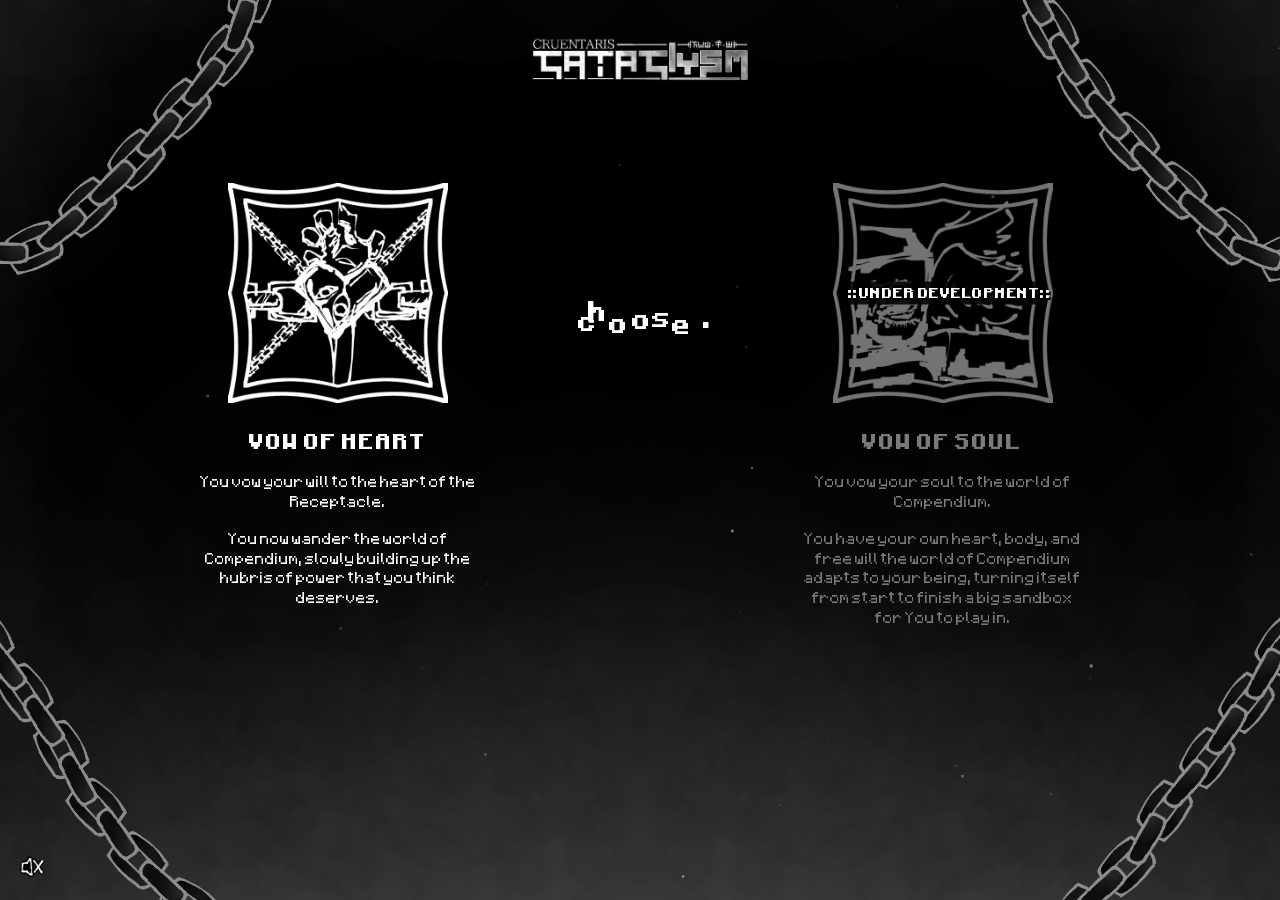
<file: index.html>
<!DOCTYPE html>
<html lang="en">
<head>
  <meta charset="UTF-8" />
  <meta name="viewport" content="width=device-width, initial-scale=1.0" />
  <title>CATACLYSM</title>
  <link rel="icon" type="image/x-icon" href="cruentaris.ico">
  <link rel="stylesheet" href="style.css" />
  <style>
    /* Standalone Mute/Unmute Icon Style (Lower Left Corner) */
    #audio-toggle-btn {
      position: fixed;
      bottom: 20px;
      left: 20px;
      z-index: 1000;
      background: transparent;
      border: none;
      padding: 0;
      display: flex;
      align-items: center;
      justify-content: center;
      cursor: pointer;
      transition: transform 0.2s, opacity 0.2s;
    }

    #audio-toggle-btn:hover {
      transform: scale(1.1);
      opacity: 0.85;
    }

    #audio-icon {
      width: 26px;
      height: 26px;
      object-fit: contain;
      display: block;
    }

    /* chain canves */
    #chains-canvas {
      position: fixed;
      inset: 0;
      pointer-events: none;
      z-index: 1;
    }

    /* bg phrases be pretty */
    #ghost-container {
      position: fixed;
      inset: 0;
      pointer-events: none;
      z-index: 1;
      overflow: hidden;
    }

    .ghost-phrase {
      position: absolute;
      font-family: 'Utsukushi', monospace;
      font-size: 3rem;
      color: #ffffff;
      opacity: 0.22;
      pointer-events: none;
      display: flex;
      flex-direction: column;
      gap: 4px;
      text-shadow: 2px 2px 0px rgba(255,255,255,0.4), -2px -2px 0px rgba(255,255,255,0.2);
    }

    .ghost-line {
      opacity: 0;
    }

    .ghost-line.show {
      opacity: 1;
    }
  </style>
</head>
<body>
  <!-- fx for the bg text -->
  <svg xmlns="http://www.w3.org/2000/svg" style="display: none; width: 0; height: 0;">
    <filter id="crunchy-pixel" x="-20%" y="-20%" width="140%" height="140%">
      <feTurbulence type="fractalNoise" baseFrequency="0.9 0.9" numOctaves="2" result="noise" />
      <feDisplacementMap in="SourceGraphic" in2="noise" scale="4" xChannelSelector="R" yChannelSelector="G" />
    </filter>
  </svg>

  <!-- ost loop n shit -->
  <audio id="bg-audio" src="sunktoofar.mp3" loop preload="auto"></audio>

  <!-- Standalone Mute/Unmute Button (Lower Left Corner) -->
  <button id="audio-toggle-btn" aria-label="Toggle Audio">
    <img id="audio-icon" src="mute.png" alt="Audio Mute State" />
  </button>

  <!-- cinder canvas -->
  <canvas id="cinders-canvas"></canvas>

  <!-- chain canvcaes -->
  <canvas id="chains-canvas"></canvas>

  <!-- bg phrase container -->
  <div id="ghost-container"></div>

  <!-- logo -->
  <div class="logo-header">
    <img src="logo.png" alt="CATACLYSM Logo" class="main-logo" />
  </div>

  <main class="container">
    <!-- LEFT: Active Gamemode -->
    <a href="vow-of-heart.html" class="vow-card active" aria-label="Vow of Heart Newsletter">
      <div class="icon-wrapper">
        <img src="vow_of_heart.png" alt="Vow of Heart Emblem" class="vow-icon" />
      </div>
      <h1 class="vow-title">VOW OF HEART</h1>
      <p class="vow-desc">
        You vow your will to the heart of the Receptacle.
      </p>
      <p class="vow-desc">
        You now wander the world of Compendium, slowly building up the hubris of power that you think deserves.
      </p>
    </a>

    <!-- choose creepy 0pigdiefaGHV -->
    <div class="center-prompt" id="choose-text" aria-label="choose.">
      <span>c</span><span>h</span><span>o</span><span>o</span><span>s</span><span>e</span><span>.</span>
    </div>

    <!-- vos card -->
    <div class="vow-card disabled" aria-disabled="true">
      <div class="icon-wrapper">
        <img src="vow_of_soul.png" alt="Vow of Soul Emblem" class="vow-icon" />
        <div class="dev-banner">::UNDER DEVELOPMENT::</div>
      </div>
      <h2 class="vow-title">VOW OF SOUL</h2>
      <p class="vow-desc">
        You vow your soul to the world of Compendium.
      </p>
      <p class="vow-desc">
        You have your own heart, body, and free will the world of Compendium adapts to your being, turning itself from start to finish a big sandbox for You to play in.
      </p>
    </div>
  </main>

  <!-- flavoir text -->
  <footer class="flavor-footer">
    <p id="flavor-text"></p>
  </footer>

  <!-- trasnition vid -->
  <div id="video-overlay" style="display: none; position: fixed; inset: 0; background: transparent; z-index: 9999; justify-content: center; align-items: center;">
    <video id="transition-video" src="vow-of-heart-transition.webm" muted playsinline preload="auto" style="width: 100%; height: 100%; object-fit: cover;"></video>
  </div>

  <script src="script.js"></script>
</body>
</html>
</file>
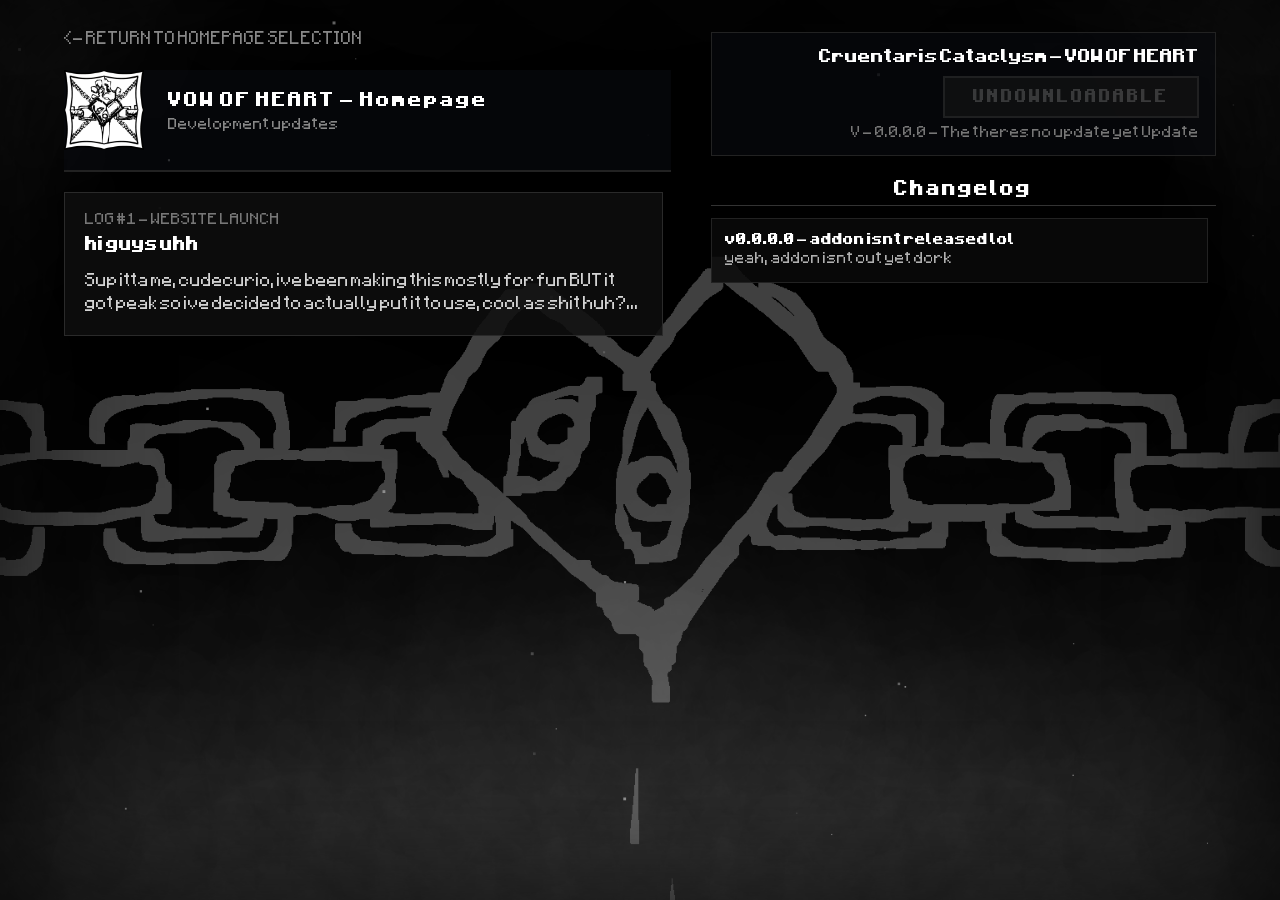
<file: vow-of-heart.html>
<!DOCTYPE html>
<html lang="en">
<head>
  <meta charset="UTF-8" />
  <meta name="viewport" content="width=device-width, initial-scale=1.0" />
  <title>Vow of Heart — Homepage</title>
  <link rel="icon" type="image/x-icon" href="cruentaris.ico">
  <link rel="stylesheet" href="style.css" />
  <style>
    /* fonts */
    @font-face {
      font-family: 'Mojang-Regular';
      src: url('Mojang-Regular.ttf') format('truetype');
      font-weight: normal;
      font-style: normal;
    }
    @font-face {
      font-family: 'Mojang-Bold';
      src: url('Mojang-Bold.ttf') format('truetype');
      font-weight: bold;
      font-style: normal;
    }

    /* Reset & Body Styling */
    html, body {
      margin: 0;
      padding: 0;
      width: 100%;
      min-height: 100vh;
      background-color: #000000;
      color: #fff;
      overflow-x: hidden;
      overflow-y: auto;
      font-family: 'Mojang-Regular', sans-serif;
    }

    /* bg gif */
    .bg-gif-container {
      position: fixed;
      top: 0;
      left: 0;
      width: 100vw;
      height: 100vh;
      pointer-events: none;
      z-index: 0;
      overflow: hidden;
    }

    .bg-gif-container img {
      width: 100%;
      height: 100%;
      object-fit: cover;
      opacity: 0.25;
      filter: contrast(120%);
    }

    /* 2 columsn layoutshitting */
    .page-layout {
      position: relative;
      z-index: 3;
      max-width: 1200px;
      width: 100%;
      margin: 0 auto;
      padding: 2rem 1.5rem;
      display: grid;
      grid-template-columns: 1.2fr 1fr;
      gap: 2.5rem;
      box-sizing: border-box;
    }

    @media (max-width: 950px) {
      .page-layout {
        grid-template-columns: 1fr;
      }
    }

    .back-link {
      display: inline-block;
      color: #888;
      text-decoration: none;
      margin-bottom: 1.5rem;
      font-size: 0.85rem;
      font-family: 'Mojang-Regular', sans-serif;
    }
    .back-link:hover { color: #fff; }

    /* newsletter fart */
    .newsletter-section {
      display: flex;
      flex-direction: column;
    }

    .header-box {
      display: flex;
      align-items: center;
      gap: 1.5rem;
      border-bottom: 2px solid #222;
      padding-bottom: 1.25rem;
      margin-bottom: 1.25rem;
      background: rgba(9, 10, 15, 0.6);
    }

    .header-box img {
      width: 80px;
      height: 80px;
      background: transparent !important;
      background-color: transparent !important;
      box-shadow: none !important;
      border: none !important;
      object-fit: contain;
    }

    .vow-title {
      font-family: 'Mojang-Bold', sans-serif;
      font-size: 1rem;
      color: #fff;
      margin: 0 0 0.4rem 0;
      letter-spacing: 1px;
    }

    .newsletter-scroll-box {
      max-height: 500px;
      overflow-y: auto;
      padding-right: 0.5rem;
      display: flex;
      flex-direction: column;
      gap: 1.25rem;
    }

    /* psot style*/
    .post {
      border: 1px solid #2a2a2a;
      background: rgba(15, 15, 15, 0.85);
      padding: 1.25rem;
      transition: border-color 0.2s ease, background 0.2s ease;
    }
    
    /* Only posts marked as clickable get pointer cursor and hover effects */
    .post.clickable {
      cursor: pointer;
    }
    .post.clickable:hover {
      border-color: #ffffff;
      background: rgba(25, 25, 25, 0.9);
    }

    .post-date {
      color: #777;
      font-size: 0.8rem;
      margin-bottom: 0.5rem;
      font-family: 'Mojang-Regular', sans-serif;
    }
    .post-title {
      font-family: 'Mojang-Bold', sans-serif;
      font-size: 0.95rem;
      color: #fff;
      margin-bottom: 0.75rem;
      line-height: 1.5;
    }
    .post-body {
      line-height: 1.6;
      color: #d4d4d4;
      font-size: 0.9rem;
      font-family: 'Mojang-Regular', sans-serif;
      display: -webkit-box;
      -webkit-line-clamp: 2;
      -webkit-box-orient: vertical;
      overflow: hidden;
      text-overflow: ellipsis;
    }

    /* --- Right Column: Download & Scrollable Changelogs --- */
    .sidebar-section {
      display: flex;
      flex-direction: column;
      gap: 1.5rem;
    }

    .download-card {
      text-align: right;
      background: rgba(9, 10, 15, 0.6);
      padding: 1rem;
      border: 1px solid #222;
    }

    .addon-title {
      font-family: 'Mojang-Bold', sans-serif;
      font-size: 0.9rem;
      color: #fff;
      margin-bottom: 0.75rem;
    }

    .download-btn.disabled {
      display: inline-block;
      background: #141414;
      border: 2px solid #2e2e2e;
      color: #555;
      text-decoration: none;
      padding: 0.75rem 1.75rem;
      font-family: 'Mojang-Bold', sans-serif;
      font-size: 0.85rem;
      letter-spacing: 2px;
      cursor: not-allowed;
      pointer-events: none;
      user-select: none;
      opacity: 0.65;
    }

    .version-subtext {
      color: #777;
      font-size: 0.78rem;
      margin-top: 0.5rem;
      font-family: 'Mojang-Regular', sans-serif;
    }

    .changelog-container {
      display: flex;
      flex-direction: column;
      gap: 0.75rem;
    }

    .changelog-heading {
      font-family: 'Mojang-Bold', sans-serif;
      font-size: 1.05rem;
      color: #fff;
      text-align: center;
      letter-spacing: 1px;
      border-bottom: 1px solid #333;
      padding-bottom: 0.5rem;
    }

    .changelog-scroll-box {
      max-height: 380px;
      overflow-y: auto;
      padding-right: 0.5rem;
      display: flex;
      flex-direction: column;
      gap: 0.75rem;
    }

    .changelog-entry {
      border: 1px solid #222;
      background: rgba(10, 10, 10, 0.85);
      padding: 0.85rem;
    }
    .changelog-version {
      font-size: 0.78rem;
      color: #ffffff;
      margin-bottom: 0.25rem;
      font-weight: bold;
      font-family: 'Mojang-Bold', sans-serif;
    }
    .changelog-text {
      font-size: 0.82rem;
      color: #b0b0b0;
      line-height: 1.4;
      font-family: 'Mojang-Regular', sans-serif;
    }

    /* fullscreenage of long ass shit */
    .modal-overlay {
      display: none;
      position: fixed;
      top: 0;
      left: 0;
      width: 100vw;
      height: 100vh;
      background: rgba(0, 0, 0, 0.85);
      z-index: 1000;
      justify-content: center;
      align-items: center;
      padding: 2rem;
      box-sizing: border-box;
    }
    .modal-overlay.active {
      display: flex;
    }
    .modal-content {
      background: #0f1117;
      border: 1px solid #333;
      max-width: 750px;
      width: 100%;
      max-height: 80vh;
      overflow-y: auto;
      padding: 2.5rem;
      position: relative;
      box-shadow: 0 0 40px rgba(0, 0, 0, 0.9);
      box-sizing: border-box;
    }
    .modal-close {
      position: absolute;
      top: 1rem;
      right: 1.25rem;
      background: none;
      border: none;
      color: #888;
      font-size: 1.2rem;
      cursor: pointer;
      font-family: 'Mojang-Bold', sans-serif;
    }
    .modal-close:hover {
      color: #fff;
    }
    .modal-date {
      color: #777;
      font-size: 0.85rem;
      margin-bottom: 0.75rem;
      font-family: 'Mojang-Regular', sans-serif;
    }
    .modal-title {
      font-family: 'Mojang-Bold', sans-serif;
      font-size: 1.2rem;
      color: #fff;
      margin-bottom: 1.25rem;
      line-height: 1.5;
    }
    .modal-body {
      line-height: 1.7;
      color: #d4d4d4;
      font-size: 0.95rem;
      font-family: 'Mojang-Regular', sans-serif;
      white-space: pre-line;
    }

    /* scrollbar fuckery */
    ::-webkit-scrollbar {
      width: 5px;
    }
    ::-webkit-scrollbar-track {
      background: rgba(0, 0, 0, 0.4);
    }
    ::-webkit-scrollbar-thumb {
      background: #444;
      border-radius: 3px;
    }
    ::-webkit-scrollbar-thumb:hover {
      background: #ffffff;
    }

    /* deepwoken ref(again */
    #cinders-canvas {
      position: fixed;
      top: 0;
      left: 0;
      width: 100%;
      height: 100%;
      pointer-events: none;
      z-index: 2;
    }

    .vignette {
      position: fixed;
      top: 0;
      left: 0;
      width: 100%;
      height: 100%;
      pointer-events: none;
      z-index: 1;
      box-shadow: inset 0 0 150px rgba(0,0,0,0.9);
    }
  </style>
</head>
<body>
  <!-- bg gif -->
  <div class="bg-gif-container">
    <img src="enchained-heart.gif" alt="Enchained Heart Background">
  </div>

  <!-- dwrefendsa inm so fuckig tierd help -->
  <canvas id="cinders-canvas"></canvas>

  <div class="vignette"></div>

  <div class="page-layout">
    
    <!-- newletter -->
    <div class="newsletter-section">
      <a href="index.html" class="back-link">&lt;- RETURN TO HOMEPAGE SELECTION</a>

      <div class="header-box">
        <img src="vow_of_heart.png" alt="Vow of Heart" />
        <div>
          <h1 class="vow-title">VOW OF HEART - Homepage</h1>
          <p style="color: #888; font-size: 0.8rem; margin: 0; font-family: 'Mojang-Regular', sans-serif;">Development updates</p>
        </div>
      </div>

      <!-- scrollable newlettoft -->
      <div class="newsletter-scroll-box">
        
        <!-- post1 -->
        <article class="post">
          <div class="post-date">LOG #1 - WEBSITE LAUNCH</div>
          <h2 class="post-title">hi guys uhh</h2>
          <p class="post-body">
            Sup itta me, cudecurio, ive been making this mostly for fun BUT it got peak so ive decided to actually put it to use, cool as shit huh?
welp, this is mostly for ppl outside the discord (invite be added soon enough im tired), soo yea this will be where the download link for the addon will be, etc etc, so have fun ig, thank you papi(my dad) for helping my b******s on this
          </p>
        </article>
      </div>
    </div>

    <!-- right side suiii -->
    <div class="sidebar-section">
      
      <div class="download-card">
        <div class="addon-title">Cruentaris Cataclysm - VOW OF HEART</div>
        <span class="download-btn disabled" aria-disabled="true">UNDOWNLOADABLE</span>
        <div class="version-subtext">V - 0.0.0.0 - The theres no update yet Update</div>
      </div>

      <div class="changelog-container">
        <h3 class="changelog-heading">Changelog</h3>
        
        <!-- Scrollable wrapper for changelogs -->
        <div class="changelog-scroll-box">
          <div class="changelog-entry">
            <div class="changelog-version">v0.0.0.0 - addon isnt released lol</div>
            <div class="changelog-text">yeah, addon isnt out yet dork</div>
          </div>

      </div>

    </div>

  </div>

  <!-- fullscreen for long shittingifs -->
  <div id="newsletter-modal" class="modal-overlay" onclick="closeModalOnBackground(event)">
    <div class="modal-content">
      <button class="modal-close" onclick="closeModal()">X</button>
      <div id="modal-date" class="modal-date"></div>
      <h2 id="modal-title" class="modal-title"></h2>
      <div id="modal-body" class="modal-body"></div>
    </div>
  </div>

  <!-- scripts ascript script scitpt -->
  <script>
    document.addEventListener("DOMContentLoaded", () => {
      window.addEventListener("load", () => {
        const posts = document.querySelectorAll('.post');
        posts.forEach(post => {
          const body = post.querySelector('.post-body');
          
          // Create an invisible clone without line-clamp restrictions to check actual text height
          const clone = body.cloneNode(true);
          clone.style.display = 'block';
          clone.style.webkitLineClamp = 'unset';
          clone.style.lineClamp = 'unset';
          clone.style.position = 'absolute';
          clone.style.visibility = 'hidden';
          clone.style.height = 'auto';
          clone.style.width = body.clientWidth + 'px';
          document.body.appendChild(clone);
          
          const fullHeight = clone.scrollHeight;
          document.body.removeChild(clone);
          
          // height oiftext
          const computedStyle = window.getComputedStyle(body);
          let lineHeight = parseFloat(computedStyle.lineHeight);
          if (isNaN(lineHeight)) {
            lineHeight = parseFloat(computedStyle.fontSize) * 1.6;
          }
          const twoLinesHeight = lineHeight * 2;
          
          // If content exceeds 2 lines (truncated with ...), make it clickable
          if (fullHeight > twoLinesHeight + 4) {
            post.classList.add('clickable');
            post.addEventListener('click', () => openModal(post));
          }
        });
      });
    });

    // funcs to interact with shit
    function openModal(postElement) {
      const date = postElement.querySelector('.post-date').innerText;
      const title = postElement.querySelector('.post-title').innerText;
      const body = postElement.querySelector('.post-body').innerText;

      document.getElementById('modal-date').innerText = date;
      document.getElementById('modal-title').innerText = title;
      document.getElementById('modal-body').innerText = body;

      document.getElementById('newsletter-modal').classList.add('active');
    }

    function closeModal() {
      document.getElementById('newsletter-modal').classList.remove('active');
    }

    function closeModalOnBackground(event) {
      if (event.target.id === 'newsletter-modal') {
        closeModal();
      }
    }

    // close wuth esc
    window.addEventListener('keydown', (e) => {
      if (e.key === 'Escape') {
        closeModal();
      }
    });

    // dw ref
    const canvas = document.getElementById("cinders-canvas");
    if (canvas) {
      const ctx = canvas.getContext("2d");

      let width, height;
      function resize() {
        width = canvas.width = window.innerWidth;
        height = canvas.height = window.innerHeight;
      }
      window.addEventListener("resize", resize);
      resize();

      const cinders = [];
      const maxCinders = 35;

      class Cinder {
        constructor() {
          this.reset();
        }

        reset() {
          this.x = Math.random() * width;
          this.y = height + Math.random() * 50;
          this.size = Math.random() * 2.2 + 0.8;
          this.speedY = Math.random() * 0.8 + 0.3; 
          this.speedX = (Math.random() - 0.5) * 0.4; 
          this.alpha = Math.random() * 0.4 + 0.1; 
          this.maxAlpha = this.alpha;
          this.life = 0;
          this.maxLife = Math.random() * 300 + 200;
        }

        update() {
          this.y -= this.speedY;
          this.x += this.speedX + Math.sin(this.y * 0.02) * 0.2; 
          this.life++;

          if (this.y < height * 0.2 || this.life >= this.maxLife) {
            this.alpha -= 0.005;
          }

          if (this.y < -10 || this.alpha <= 0) {
            this.reset();
          }
        }

        draw() {
          ctx.save();
          ctx.globalAlpha = Math.max(0, this.alpha);
          ctx.fillStyle = "#ffffff";
          ctx.fillRect(this.x, this.y, this.size, this.size);
          ctx.restore();
        }
      }

      for (let i = 0; i < maxCinders; i++) {
        const cinder = new Cinder();
        cinder.y = Math.random() * height;
        cinders.push(cinder);
      }

      function animateCinders() {
        ctx.clearRect(0, 0, width, height);
        cinders.forEach((cinder) => {
          cinder.update();
          cinder.draw();
        });
        requestAnimationFrame(animateCinders);
      }

      animateCinders();
    }
  </script>
</body>
</html>
</file>
<file: style.css>
@font-face {
  font-family: 'Mojang';
  src: url('Mojang-Bold.ttf') format('truetype');
  font-weight: bold;
  font-style: normal;
}

@font-face {
  font-family: 'Mojang';
  src: url('Mojang-Regular.ttf') format('truetype');
  font-weight: normal;
  font-style: normal;
}

@font-face {
  font-family: 'Utsukushi';
  src: url('Utsukushi.ttf') format('truetype');
  font-weight: normal;
  font-style: normal;
}

:root {
  --bg-color: #000000;
  --text-main: #ffffff;
  --text-muted: #7a7a7a;
}

* {
  box-sizing: border-box;
  margin: 0;
  padding: 0;
}

body {
  background-color: var(--bg-color);
  background-image: url('bg.png');
  background-size: cover;
  background-position: center;
  background-repeat: no-repeat;
  color: var(--text-main);
  font-family: 'Mojang', monospace;
  min-height: 100vh;
  display: flex;
  flex-direction: column;
  justify-content: space-between;
  align-items: center;
  overflow-x: hidden;
  user-select: none;
  position: relative;
}

/* cinbdr canvas */
#cinders-canvas {
  position: fixed;
  inset: 0;
  pointer-events: none;
  z-index: 1;
}

/* chain canva layer*/
#chains-canvas {
  position: fixed;
  top: 0;
  left: 0;
  width: 100%;
  height: 100%;
  pointer-events: none;
  z-index: 4;
}

/* header for logo */
.logo-header {
  position: absolute;
  top: 1.2rem;
  left: 50%;
  transform: translateX(-50%);
  z-index: 2;
  display: flex;
  justify-content: center;
}

.main-logo {
  max-width: 240px;
  width: 100%;
  height: auto;
  object-fit: contain;
}

.container {
  position: relative;
  z-index: 2;
  display: flex;
  align-items: flex-start;
  justify-content: center;
  gap: 5rem;
  width: 100%;
  max-width: 1200px;
  margin: auto;
  padding: 1rem 2rem;
}

/* Card Layout */
.vow-card {
  width: 310px;
  display: flex;
  flex-direction: column;
  align-items: center;
  text-align: center;
  text-decoration: none;
  color: inherit;
  transition: transform 0.2s ease, filter 0.2s ease;
}

/* voh card */
.vow-card.active {
  cursor: pointer;
}

.vow-card.active:hover {
  transform: scale(1.05, 1.05);
  filter: drop-shadow(0 0 14px rgba(255, 255, 255, 1));
}

/* vos card */
.vow-card.disabled {
  cursor: not-allowed;
  pointer-events: none;
  color: var(--text-muted);
}

/* icon shit */
.icon-wrapper {
  position: relative;
  z-index: 5;
  width: 220px;
  height: 220px;
  margin-bottom: 1.75rem;
}

.vow-icon {
  width: 100%;
  height: 100%;
  object-fit: contain;
  display: block;
}

.vow-card.active .vow-icon {
  filter: invert(1);
  mix-blend-mode: screen;
}

.vow-card.disabled .vow-icon {
  filter: invert(1) grayscale(100%);
  opacity: 0.45;
  mix-blend-mode: screen;
}

.dev-banner {
  position: absolute;
  top: 50%;
  left: 50%;
  transform: translate(-50%, -50%);
  width: 90%;
  background: rgba(0, 0, 0, 0.85);
  color: #ffffff;
  font-family: 'Mojang', monospace;
  font-weight: bold;
  font-size: 0.72rem;
  letter-spacing: 0.5px;
  padding: 6px 4px;
  text-align: center;
  white-space: nowrap;
  text-shadow: 2px 2px 0 #000;
  z-index: 3;
}

/* lettors */
.vow-title {
  font-family: 'Mojang', monospace;
  font-weight: bold;
  font-size: 1.1rem;
  margin-bottom: 1.1rem;
  letter-spacing: 1px;
  line-height: 1.4;
}

.vow-desc {
  font-family: 'Mojang', monospace;
  font-weight: normal;
  font-size: 0.82rem;
  line-height: 1.5;
  margin-bottom: 1.1rem;
  max-width: 290px;
}

.center-prompt {
  font-family: 'Mojang', monospace;
  font-weight: bold;
  font-size: 1.35rem;
  color: var(--text-main);
  margin-top: 125px;
  display: flex;
  gap: 2px;
}

.center-prompt span {
  display: inline-block;
}

.flavor-footer {
  position: relative;
  z-index: 2;
  padding: 1.5rem 1rem 2rem;
  text-align: center;
  min-height: 4rem;
}

#flavor-text {
  font-family: 'Mojang', monospace;
  font-weight: normal;
  font-size: 0.9rem;
  color: #b5b5b5;
  letter-spacing: 0.5px;
  transition: opacity 0.4s ease;
}

#flavor-text.fade-out {
  opacity: 0;
}

/* trans videro(woke) */
#video-overlay {
  position: fixed;
  top: 0;
  left: 0;
  width: 100vw;
  height: 100vh;
  background: #000;
  display: none;
  align-items: center;
  justify-content: center;
  z-index: 2000;
}

#transition-video {
  width: 100%;
  height: 100%;
  object-fit: cover;
}

@media (max-width: 900px) {
  .container {
    flex-direction: column;
    align-items: center;
    gap: 2.5rem;
  }

  .center-prompt {
    margin-top: 0;
  }
}
</file>
